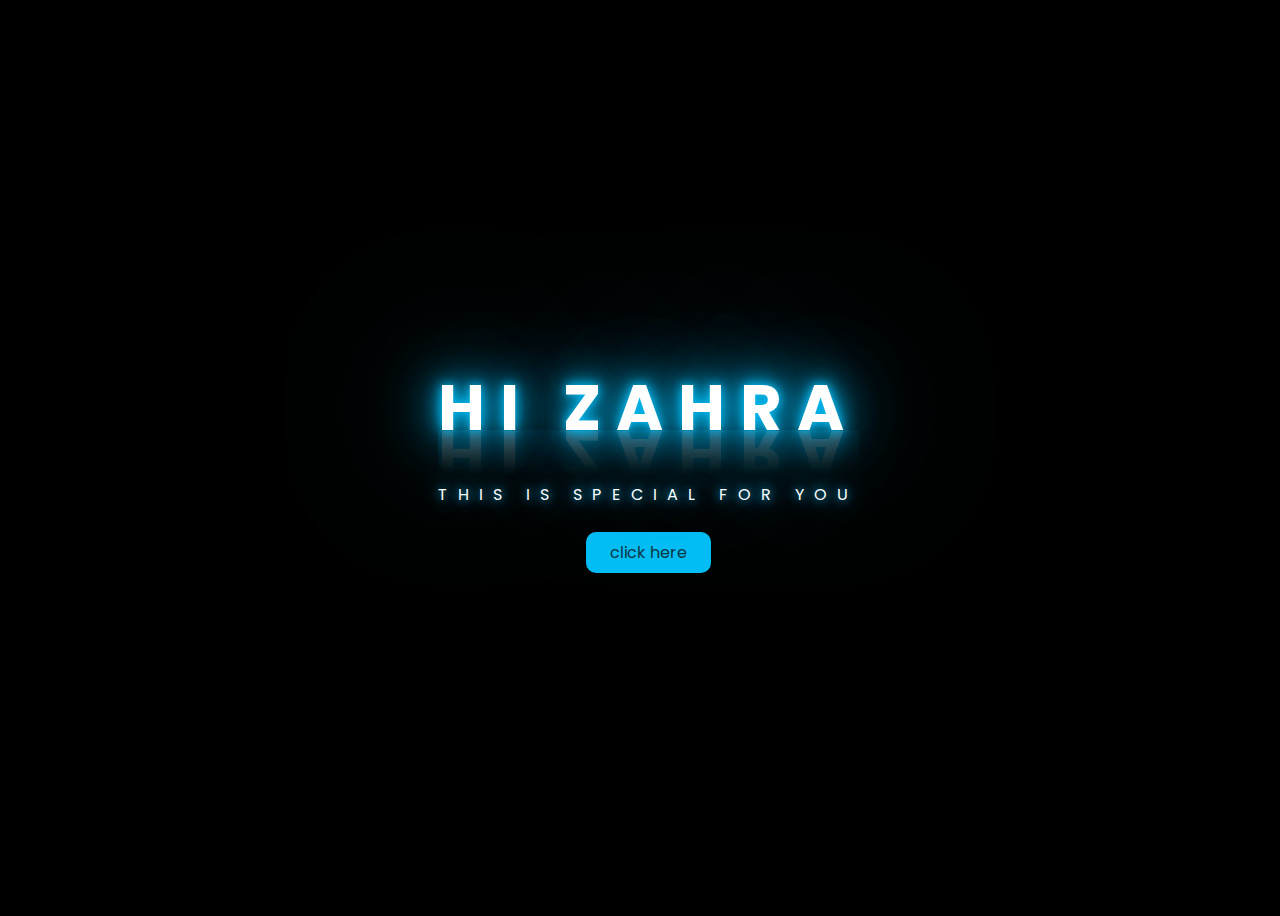
<file: index.html>
<!DOCTYPE html>
<html lang="en">
  <head>
    <meta charset="UTF-8" />
    <meta name="viewport" content="width=device-width, initial-scale=1.0" />
    <title>Document</title>
    <link rel="stylesheet" href="css/style.css" />
  </head>
  <body>
    <div class="text">
      <h1>Hi Zahra</h1>
      <p>This is special for you</p>
      <a href="flower.html" class="btn">click here</a>
    </div>
  </body>
</html>
</file>
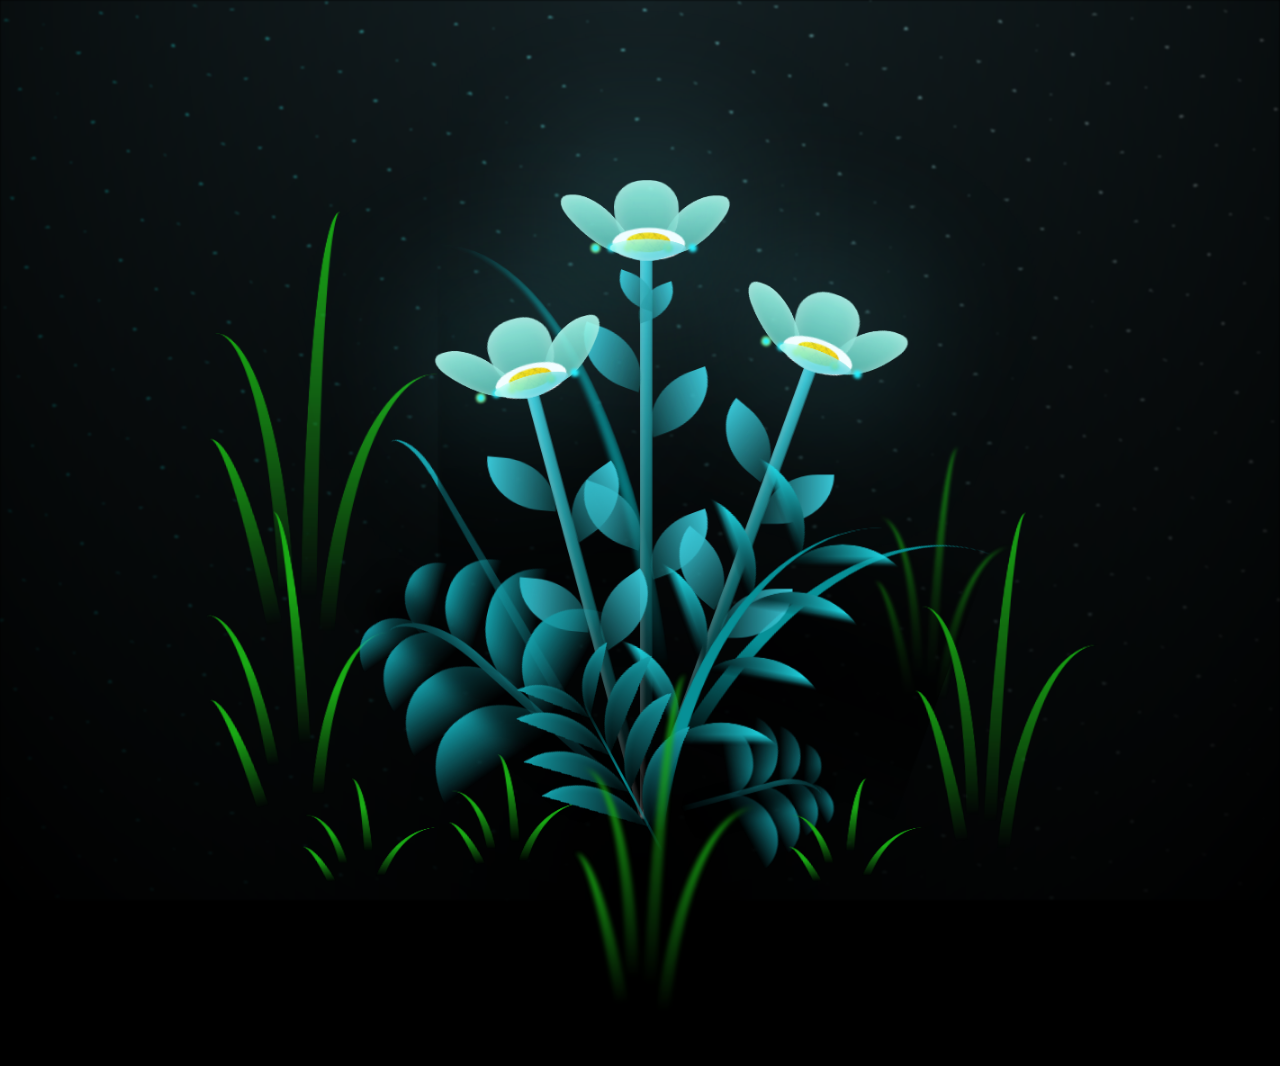
<file: flower.html>
<!DOCTYPE html>
<html lang="en">
  <head>
    <meta charset="UTF-8" />
    <meta http-equiv="X-UA-Compatible" content="IE=edge" />
    <meta name="viewport" content="width=device-width, initial-scale=1.0" />
    <link rel="stylesheet" href="css/main.css" />
    <link rel="icon" href="img/flowers.png" type="image/x-icon" />
    <title>flowers</title>
  </head>
  <body class="container">
    <!-- Pembuat code: https://codepen.io/mdusmanansari/pen/BamepLe -->
    <div class="night"></div>
    <div class="flowers">
      <div class="flower flower--1">
        <div class="flower__leafs flower__leafs--1">
          <div class="flower__leaf flower__leaf--1"></div>
          <div class="flower__leaf flower__leaf--2"></div>
          <div class="flower__leaf flower__leaf--3"></div>
          <div class="flower__leaf flower__leaf--4"></div>
          <div class="flower__white-circle"></div>

          <div class="flower__light flower__light--1"></div>
          <div class="flower__light flower__light--2"></div>
          <div class="flower__light flower__light--3"></div>
          <div class="flower__light flower__light--4"></div>
          <div class="flower__light flower__light--5"></div>
          <div class="flower__light flower__light--6"></div>
          <div class="flower__light flower__light--7"></div>
          <div class="flower__light flower__light--8"></div>
        </div>
        <div class="flower__line">
          <div class="flower__line__leaf flower__line__leaf--1"></div>
          <div class="flower__line__leaf flower__line__leaf--2"></div>
          <div class="flower__line__leaf flower__line__leaf--3"></div>
          <div class="flower__line__leaf flower__line__leaf--4"></div>
          <div class="flower__line__leaf flower__line__leaf--5"></div>
          <div class="flower__line__leaf flower__line__leaf--6"></div>
        </div>
      </div>

      <div class="flower flower--2">
        <div class="flower__leafs flower__leafs--2">
          <div class="flower__leaf flower__leaf--1"></div>
          <div class="flower__leaf flower__leaf--2"></div>
          <div class="flower__leaf flower__leaf--3"></div>
          <div class="flower__leaf flower__leaf--4"></div>
          <div class="flower__white-circle"></div>

          <div class="flower__light flower__light--1"></div>
          <div class="flower__light flower__light--2"></div>
          <div class="flower__light flower__light--3"></div>
          <div class="flower__light flower__light--4"></div>
          <div class="flower__light flower__light--5"></div>
          <div class="flower__light flower__light--6"></div>
          <div class="flower__light flower__light--7"></div>
          <div class="flower__light flower__light--8"></div>
        </div>
        <div class="flower__line">
          <div class="flower__line__leaf flower__line__leaf--1"></div>
          <div class="flower__line__leaf flower__line__leaf--2"></div>
          <div class="flower__line__leaf flower__line__leaf--3"></div>
          <div class="flower__line__leaf flower__line__leaf--4"></div>
        </div>
      </div>

      <div class="flower flower--3">
        <div class="flower__leafs flower__leafs--3">
          <div class="flower__leaf flower__leaf--1"></div>
          <div class="flower__leaf flower__leaf--2"></div>
          <div class="flower__leaf flower__leaf--3"></div>
          <div class="flower__leaf flower__leaf--4"></div>
          <div class="flower__white-circle"></div>

          <div class="flower__light flower__light--1"></div>
          <div class="flower__light flower__light--2"></div>
          <div class="flower__light flower__light--3"></div>
          <div class="flower__light flower__light--4"></div>
          <div class="flower__light flower__light--5"></div>
          <div class="flower__light flower__light--6"></div>
          <div class="flower__light flower__light--7"></div>
          <div class="flower__light flower__light--8"></div>
        </div>
        <div class="flower__line">
          <div class="flower__line__leaf flower__line__leaf--1"></div>
          <div class="flower__line__leaf flower__line__leaf--2"></div>
          <div class="flower__line__leaf flower__line__leaf--3"></div>
          <div class="flower__line__leaf flower__line__leaf--4"></div>
        </div>
      </div>

      <div class="grow-ans" style="--d: 1.2s">
        <div class="flower__g-long">
          <div class="flower__g-long__top"></div>
          <div class="flower__g-long__bottom"></div>
        </div>
      </div>

      <div class="growing-grass">
        <div class="flower__grass flower__grass--1">
          <div class="flower__grass--top"></div>
          <div class="flower__grass--bottom"></div>
          <div class="flower__grass__leaf flower__grass__leaf--1"></div>
          <div class="flower__grass__leaf flower__grass__leaf--2"></div>
          <div class="flower__grass__leaf flower__grass__leaf--3"></div>
          <div class="flower__grass__leaf flower__grass__leaf--4"></div>
          <div class="flower__grass__leaf flower__grass__leaf--5"></div>
          <div class="flower__grass__leaf flower__grass__leaf--6"></div>
          <div class="flower__grass__leaf flower__grass__leaf--7"></div>
          <div class="flower__grass__leaf flower__grass__leaf--8"></div>
          <div class="flower__grass__overlay"></div>
        </div>
      </div>

      <div class="growing-grass">
        <div class="flower__grass flower__grass--2">
          <div class="flower__grass--top"></div>
          <div class="flower__grass--bottom"></div>
          <div class="flower__grass__leaf flower__grass__leaf--1"></div>
          <div class="flower__grass__leaf flower__grass__leaf--2"></div>
          <div class="flower__grass__leaf flower__grass__leaf--3"></div>
          <div class="flower__grass__leaf flower__grass__leaf--4"></div>
          <div class="flower__grass__leaf flower__grass__leaf--5"></div>
          <div class="flower__grass__leaf flower__grass__leaf--6"></div>
          <div class="flower__grass__leaf flower__grass__leaf--7"></div>
          <div class="flower__grass__leaf flower__grass__leaf--8"></div>
          <div class="flower__grass__overlay"></div>
        </div>
      </div>

      <div class="grow-ans" style="--d: 2.4s">
        <div class="flower__g-right flower__g-right--1">
          <div class="leaf"></div>
        </div>
      </div>

      <div class="grow-ans" style="--d: 2.8s">
        <div class="flower__g-right flower__g-right--2">
          <div class="leaf"></div>
        </div>
      </div>

      <div class="grow-ans" style="--d: 2.8s">
        <div class="flower__g-front">
          <div class="flower__g-front__leaf-wrapper flower__g-front__leaf-wrapper--1">
            <div class="flower__g-front__leaf"></div>
          </div>
          <div class="flower__g-front__leaf-wrapper flower__g-front__leaf-wrapper--2">
            <div class="flower__g-front__leaf"></div>
          </div>
          <div class="flower__g-front__leaf-wrapper flower__g-front__leaf-wrapper--3">
            <div class="flower__g-front__leaf"></div>
          </div>
          <div class="flower__g-front__leaf-wrapper flower__g-front__leaf-wrapper--4">
            <div class="flower__g-front__leaf"></div>
          </div>
          <div class="flower__g-front__leaf-wrapper flower__g-front__leaf-wrapper--5">
            <div class="flower__g-front__leaf"></div>
          </div>
          <div class="flower__g-front__leaf-wrapper flower__g-front__leaf-wrapper--6">
            <div class="flower__g-front__leaf"></div>
          </div>
          <div class="flower__g-front__leaf-wrapper flower__g-front__leaf-wrapper--7">
            <div class="flower__g-front__leaf"></div>
          </div>
          <div class="flower__g-front__leaf-wrapper flower__g-front__leaf-wrapper--8">
            <div class="flower__g-front__leaf"></div>
          </div>
          <div class="flower__g-front__line"></div>
        </div>
      </div>

      <div class="grow-ans" style="--d: 3.2s">
        <div class="flower__g-fr">
          <div class="leaf"></div>
          <div class="flower__g-fr__leaf flower__g-fr__leaf--1"></div>
          <div class="flower__g-fr__leaf flower__g-fr__leaf--2"></div>
          <div class="flower__g-fr__leaf flower__g-fr__leaf--3"></div>
          <div class="flower__g-fr__leaf flower__g-fr__leaf--4"></div>
          <div class="flower__g-fr__leaf flower__g-fr__leaf--5"></div>
          <div class="flower__g-fr__leaf flower__g-fr__leaf--6"></div>
          <div class="flower__g-fr__leaf flower__g-fr__leaf--7"></div>
          <div class="flower__g-fr__leaf flower__g-fr__leaf--8"></div>
        </div>
      </div>

      <div class="long-g long-g--0">
        <div class="grow-ans" style="--d: 3s">
          <div class="leaf leaf--0"></div>
        </div>
        <div class="grow-ans" style="--d: 2.2s">
          <div class="leaf leaf--1"></div>
        </div>
        <div class="grow-ans" style="--d: 3.4s">
          <div class="leaf leaf--2"></div>
        </div>
        <div class="grow-ans" style="--d: 3.6s">
          <div class="leaf leaf--3"></div>
        </div>
      </div>

      <div class="long-g long-g--1">
        <div class="grow-ans" style="--d: 3.6s">
          <div class="leaf leaf--0"></div>
        </div>
        <div class="grow-ans" style="--d: 3.8s">
          <div class="leaf leaf--1"></div>
        </div>
        <div class="grow-ans" style="--d: 4s">
          <div class="leaf leaf--2"></div>
        </div>
        <div class="grow-ans" style="--d: 4.2s">
          <div class="leaf leaf--3"></div>
        </div>
      </div>

      <div class="long-g long-g--2">
        <div class="grow-ans" style="--d: 4s">
          <div class="leaf leaf--0"></div>
        </div>
        <div class="grow-ans" style="--d: 4.2s">
          <div class="leaf leaf--1"></div>
        </div>
        <div class="grow-ans" style="--d: 4.4s">
          <div class="leaf leaf--2"></div>
        </div>
        <div class="grow-ans" style="--d: 4.6s">
          <div class="leaf leaf--3"></div>
        </div>
      </div>

      <div class="long-g long-g--3">
        <div class="grow-ans" style="--d: 4s">
          <div class="leaf leaf--0"></div>
        </div>
        <div class="grow-ans" style="--d: 4.2s">
          <div class="leaf leaf--1"></div>
        </div>
        <div class="grow-ans" style="--d: 3s">
          <div class="leaf leaf--2"></div>
        </div>
        <div class="grow-ans" style="--d: 3.6s">
          <div class="leaf leaf--3"></div>
        </div>
      </div>

      <div class="long-g long-g--4">
        <div class="grow-ans" style="--d: 4s">
          <div class="leaf leaf--0"></div>
        </div>
        <div class="grow-ans" style="--d: 4.2s">
          <div class="leaf leaf--1"></div>
        </div>
        <div class="grow-ans" style="--d: 3s">
          <div class="leaf leaf--2"></div>
        </div>
        <div class="grow-ans" style="--d: 3.6s">
          <div class="leaf leaf--3"></div>
        </div>
      </div>

      <div class="long-g long-g--5">
        <div class="grow-ans" style="--d: 4s">
          <div class="leaf leaf--0"></div>
        </div>
        <div class="grow-ans" style="--d: 4.2s">
          <div class="leaf leaf--1"></div>
        </div>
        <div class="grow-ans" style="--d: 3s">
          <div class="leaf leaf--2"></div>
        </div>
        <div class="grow-ans" style="--d: 3.6s">
          <div class="leaf leaf--3"></div>
        </div>
      </div>

      <div class="long-g long-g--6">
        <div class="grow-ans" style="--d: 4.2s">
          <div class="leaf leaf--0"></div>
        </div>
        <div class="grow-ans" style="--d: 4.4s">
          <div class="leaf leaf--1"></div>
        </div>
        <div class="grow-ans" style="--d: 4.6s">
          <div class="leaf leaf--2"></div>
        </div>
        <div class="grow-ans" style="--d: 4.8s">
          <div class="leaf leaf--3"></div>
        </div>
      </div>

      <div class="long-g long-g--7">
        <div class="grow-ans" style="--d: 3s">
          <div class="leaf leaf--0"></div>
        </div>
        <div class="grow-ans" style="--d: 3.2s">
          <div class="leaf leaf--1"></div>
        </div>
        <div class="grow-ans" style="--d: 3.5s">
          <div class="leaf leaf--2"></div>
        </div>
        <div class="grow-ans" style="--d: 3.6s">
          <div class="leaf leaf--3"></div>
        </div>
      </div>
    </div>
    <script src="main.js"></script>
  </body>
</html>
</file>
<file: css/style.css>
@import url("https://fonts.googleapis.com/css2?family=Poppins:ital,wght@0,500;1,900&display=swap");
* {
  font-family: "Poppins", cursive;
}
body {
  color: azure;
  width: 100%;
  height: 100vh;
  display: flex;
  flex-direction: column;
  align-items: center;
  justify-content: center;
  background-color: black;
}

.text {
  display: flex;
  flex-direction: column;
  align-items: center;
}

h1 {
  text-align: center;
  font-size: 4rem;
  position: relative;
  letter-spacing: 15px;
  color: #0e3742;
  text-transform: uppercase;
  width: 100%;
  -webkit-box-reflect: below 1px linear-gradient(transparent, #0004);
  outline: none;
  line-height: 0.7em;
  animation: animate 1s linear infinite;
  /* text-shadow: 0 0 10px pink, 0 0 20px pink, 0 0 40px pink, 0 0 80px pink, 0 0 160px pink; */

  text-shadow: 0 0 10px #03bcf4, 0 0 20px #03bcf4, 0 0 40px #03bcf4, 0 0 80px #03bcf4, 0 0 160px #03bcf4;
  color: #fff;
}

p {
  text-align: center;
  position: relative;
  letter-spacing: 10px;
  color: #0e3742;
  text-transform: uppercase;
  width: 100%;
  outline: none;
  line-height: 0.7em;
  animation: animate 1s linear infinite;
  /* text-shadow: 0 0 10px pink, 0 0 20px pink, 0 0 40px pink, 0 0 80px pink, 0 0 160px pink; */
  text-shadow: 0 0 10px #03bcf4, 0 0 20px #03bcf4, 0 0 40px #03bcf4, 0 0 80px #03bcf4, 0 0 160px #03bcf4;
  color: #fff;
}

.btn {
  padding: 0.5rem 1.5rem;
  background-color: #03bcf4;
  border-radius: 10px;
  margin-top: 1rem;
  text-decoration: none;
  color: #0e3742;
}

.btn:hover {
  background-color: pink;
}

@media (max-width: 768px) {
  html {
    font-size: 75%;
  }
}

@media (max-width: 600px) {
  html {
    font-size: 62.5%;
    /* margin: 0 1rem; */
  }
}

.greetings {
  font-size: 6rem;
  font-weight: 900;
}
.greetings > span {
  animation: glow 2.5s ease-in-out infinite;
}
@keyframes glow {
  0%,
  100% {
    color: #fff;
    text-shadow: 0 0 12px #39c6d6, 0 0 50px #39c6d6, 0 0 100px #39c6d6;
  }
  10%,
  90% {
    color: #111;
    text-shadow: none;
  }
}
.greetings > span:nth-child(2) {
  animation-delay: 0.2s;
}
.greetings > span:nth-child(3) {
  animation-delay: 0.4s;
}
.greetings > span:nth-child(4) {
  animation-delay: 0.6s;
}
.greetings > span:nth-child(5) {
  animation-delay: 0.8s;
}

.description {
  font-size: 1.5rem;
  margin-bottom: 20px;
}

.button a {
  text-decoration: none;
  font-size: 1rem;
  color: #111;
}

@media screen and (max-width: 574px) {
  .greetings {
    display: block;
    font-size: 3rem;
    font-weight: 500;
    text-align: center;
  }
  .description {
    font-size: 1rem;
  }

  .button a {
    font-size: 0.5rem;
  }
}
</file>
<file: css/main.css>
*,
*::after,
*::before {
  padding: 0;
  margin: 0;
  box-sizing: border-box;
}

:root {
  --dark-color: #000;
}

body {
  display: flex;
  align-items: flex-end;
  justify-content: center;
  min-height: 100vh;
  background-color: var(--dark-color);
  overflow: hidden;
  perspective: 1000px;
}

.night {
  position: fixed;
  left: 50%;
  top: 0;
  transform: translateX(-50%);
  width: 100%;
  height: 100%;
  filter: blur(0.1vmin);
  background-image: radial-gradient(ellipse at top, transparent 0%, var(--dark-color)), radial-gradient(ellipse at bottom, var(--dark-color), rgba(145, 233, 255, 0.2)),
    repeating-linear-gradient(220deg, rgb(0, 0, 0) 0px, rgb(0, 0, 0) 19px, transparent 19px, transparent 22px), repeating-linear-gradient(189deg, rgb(0, 0, 0) 0px, rgb(0, 0, 0) 19px, transparent 19px, transparent 22px),
    repeating-linear-gradient(148deg, rgb(0, 0, 0) 0px, rgb(0, 0, 0) 19px, transparent 19px, transparent 22px), linear-gradient(90deg, rgb(0, 255, 250), rgb(240, 240, 240));
}

.flowers {
  position: relative;
  transform: scale(0.9);
}

.flower {
  position: absolute;
  bottom: 10vmin;
  transform-origin: bottom center;
  z-index: 10;
  --fl-speed: 0.8s;
}
.flower--1 {
  -webkit-animation: moving-flower-1 4s linear infinite;
  animation: moving-flower-1 4s linear infinite;
}
.flower--1 .flower__line {
  height: 70vmin;
  -webkit-animation-delay: 0.3s;
  animation-delay: 0.3s;
}
.flower--1 .flower__line__leaf--1 {
  -webkit-animation: blooming-leaf-right var(--fl-speed) 1.6s backwards;
  animation: blooming-leaf-right var(--fl-speed) 1.6s backwards;
}
.flower--1 .flower__line__leaf--2 {
  -webkit-animation: blooming-leaf-right var(--fl-speed) 1.4s backwards;
  animation: blooming-leaf-right var(--fl-speed) 1.4s backwards;
}
.flower--1 .flower__line__leaf--3 {
  -webkit-animation: blooming-leaf-left var(--fl-speed) 1.2s backwards;
  animation: blooming-leaf-left var(--fl-speed) 1.2s backwards;
}
.flower--1 .flower__line__leaf--4 {
  -webkit-animation: blooming-leaf-left var(--fl-speed) 1s backwards;
  animation: blooming-leaf-left var(--fl-speed) 1s backwards;
}
.flower--1 .flower__line__leaf--5 {
  -webkit-animation: blooming-leaf-right var(--fl-speed) 1.8s backwards;
  animation: blooming-leaf-right var(--fl-speed) 1.8s backwards;
}
.flower--1 .flower__line__leaf--6 {
  -webkit-animation: blooming-leaf-left var(--fl-speed) 2s backwards;
  animation: blooming-leaf-left var(--fl-speed) 2s backwards;
}
.flower--2 {
  left: 50%;
  transform: rotate(20deg);
  -webkit-animation: moving-flower-2 4s linear infinite;
  animation: moving-flower-2 4s linear infinite;
}
.flower--2 .flower__line {
  height: 60vmin;
  -webkit-animation-delay: 0.6s;
  animation-delay: 0.6s;
}
.flower--2 .flower__line__leaf--1 {
  -webkit-animation: blooming-leaf-right var(--fl-speed) 1.9s backwards;
  animation: blooming-leaf-right var(--fl-speed) 1.9s backwards;
}
.flower--2 .flower__line__leaf--2 {
  -webkit-animation: blooming-leaf-right var(--fl-speed) 1.7s backwards;
  animation: blooming-leaf-right var(--fl-speed) 1.7s backwards;
}
.flower--2 .flower__line__leaf--3 {
  -webkit-animation: blooming-leaf-left var(--fl-speed) 1.5s backwards;
  animation: blooming-leaf-left var(--fl-speed) 1.5s backwards;
}
.flower--2 .flower__line__leaf--4 {
  -webkit-animation: blooming-leaf-left var(--fl-speed) 1.3s backwards;
  animation: blooming-leaf-left var(--fl-speed) 1.3s backwards;
}
.flower--3 {
  left: 50%;
  transform: rotate(-15deg);
  -webkit-animation: moving-flower-3 4s linear infinite;
  animation: moving-flower-3 4s linear infinite;
}
.flower--3 .flower__line {
  -webkit-animation-delay: 0.9s;
  animation-delay: 0.9s;
}
.flower--3 .flower__line__leaf--1 {
  -webkit-animation: blooming-leaf-right var(--fl-speed) 2.5s backwards;
  animation: blooming-leaf-right var(--fl-speed) 2.5s backwards;
}
.flower--3 .flower__line__leaf--2 {
  -webkit-animation: blooming-leaf-right var(--fl-speed) 2.3s backwards;
  animation: blooming-leaf-right var(--fl-speed) 2.3s backwards;
}
.flower--3 .flower__line__leaf--3 {
  -webkit-animation: blooming-leaf-left var(--fl-speed) 2.1s backwards;
  animation: blooming-leaf-left var(--fl-speed) 2.1s backwards;
}
.flower--3 .flower__line__leaf--4 {
  -webkit-animation: blooming-leaf-left var(--fl-speed) 1.9s backwards;
  animation: blooming-leaf-left var(--fl-speed) 1.9s backwards;
}
.flower__leafs {
  position: relative;
  -webkit-animation: blooming-flower 2s backwards;
  animation: blooming-flower 2s backwards;
}
.flower__leafs--1 {
  -webkit-animation-delay: 1.1s;
  animation-delay: 1.1s;
}
.flower__leafs--2 {
  -webkit-animation-delay: 1.4s;
  animation-delay: 1.4s;
}
.flower__leafs--3 {
  -webkit-animation-delay: 1.7s;
  animation-delay: 1.7s;
}
.flower__leafs::after {
  content: "";
  position: absolute;
  left: 0;
  top: 0;
  transform: translate(-50%, -100%);
  width: 8vmin;
  height: 8vmin;
  background-color: #6bf0ff;
  filter: blur(10vmin);
}
.flower__leaf {
  position: absolute;
  bottom: 0;
  left: 50%;
  width: 8vmin;
  height: 11vmin;
  border-radius: 51% 49% 47% 53%/44% 45% 55% 69%;
  background-color: #a7ffee;
  background-image: linear-gradient(to top, #54b8aa, #a7ffee);
  transform-origin: bottom center;
  opacity: 0.9;
  box-shadow: inset 0 0 2vmin rgba(255, 255, 255, 0.5);
}
.flower__leaf--1 {
  transform: translate(-10%, 1%) rotateY(40deg) rotateX(-50deg);
}
.flower__leaf--2 {
  transform: translate(-50%, -4%) rotateX(40deg);
}
.flower__leaf--3 {
  transform: translate(-90%, 0%) rotateY(45deg) rotateX(50deg);
}
.flower__leaf--4 {
  width: 8vmin;
  height: 8vmin;
  transform-origin: bottom left;
  border-radius: 4vmin 10vmin 4vmin 4vmin;
  transform: translate(0%, 18%) rotateX(70deg) rotate(-43deg);
  background-image: linear-gradient(to top, #39c6d6, #a7ffee);
  z-index: 1;
  opacity: 0.8;
}
.flower__white-circle {
  position: absolute;
  left: -3.5vmin;
  top: -3vmin;
  width: 9vmin;
  height: 4vmin;
  border-radius: 50%;
  background-color: #fff;
}
.flower__white-circle::after {
  content: "";
  position: absolute;
  left: 50%;
  top: 45%;
  transform: translate(-50%, -50%);
  width: 60%;
  height: 60%;
  border-radius: inherit;
  background-image: repeating-linear-gradient(135deg, rgba(0, 0, 0, 0.03) 0px, rgba(0, 0, 0, 0.03) 1px, transparent 1px, transparent 12px),
    repeating-linear-gradient(45deg, rgba(0, 0, 0, 0.03) 0px, rgba(0, 0, 0, 0.03) 1px, transparent 1px, transparent 12px),
    repeating-linear-gradient(67.5deg, rgba(0, 0, 0, 0.03) 0px, rgba(0, 0, 0, 0.03) 1px, transparent 1px, transparent 12px),
    repeating-linear-gradient(135deg, rgba(0, 0, 0, 0.03) 0px, rgba(0, 0, 0, 0.03) 1px, transparent 1px, transparent 12px),
    repeating-linear-gradient(45deg, rgba(0, 0, 0, 0.03) 0px, rgba(0, 0, 0, 0.03) 1px, transparent 1px, transparent 12px),
    repeating-linear-gradient(112.5deg, rgba(0, 0, 0, 0.03) 0px, rgba(0, 0, 0, 0.03) 1px, transparent 1px, transparent 12px),
    repeating-linear-gradient(112.5deg, rgba(0, 0, 0, 0.03) 0px, rgba(0, 0, 0, 0.03) 1px, transparent 1px, transparent 12px),
    repeating-linear-gradient(45deg, rgba(0, 0, 0, 0.03) 0px, rgba(0, 0, 0, 0.03) 1px, transparent 1px, transparent 12px),
    repeating-linear-gradient(22.5deg, rgba(0, 0, 0, 0.03) 0px, rgba(0, 0, 0, 0.03) 1px, transparent 1px, transparent 12px),
    repeating-linear-gradient(45deg, rgba(0, 0, 0, 0.03) 0px, rgba(0, 0, 0, 0.03) 1px, transparent 1px, transparent 12px),
    repeating-linear-gradient(22.5deg, rgba(0, 0, 0, 0.03) 0px, rgba(0, 0, 0, 0.03) 1px, transparent 1px, transparent 12px),
    repeating-linear-gradient(135deg, rgba(0, 0, 0, 0.03) 0px, rgba(0, 0, 0, 0.03) 1px, transparent 1px, transparent 12px),
    repeating-linear-gradient(157.5deg, rgba(0, 0, 0, 0.03) 0px, rgba(0, 0, 0, 0.03) 1px, transparent 1px, transparent 12px),
    repeating-linear-gradient(67.5deg, rgba(0, 0, 0, 0.03) 0px, rgba(0, 0, 0, 0.03) 1px, transparent 1px, transparent 12px),
    repeating-linear-gradient(67.5deg, rgba(0, 0, 0, 0.03) 0px, rgba(0, 0, 0, 0.03) 1px, transparent 1px, transparent 12px), linear-gradient(90deg, rgb(255, 235, 18), rgb(255, 206, 0));
}
.flower__line {
  height: 55vmin;
  width: 1.5vmin;
  background-image: linear-gradient(to left, rgba(0, 0, 0, 0.2), transparent, rgba(255, 255, 255, 0.2)), linear-gradient(to top, transparent 10%, #14757a, #39c6d6);
  box-shadow: inset 0 0 2px rgba(0, 0, 0, 0.5);
  -webkit-animation: grow-flower-tree 4s backwards;
  animation: grow-flower-tree 4s backwards;
}
.flower__line__leaf {
  --w: 7vmin;
  --h: calc(var(--w) + 2vmin);
  position: absolute;
  top: 20%;
  left: 90%;
  width: var(--w);
  height: var(--h);
  border-top-right-radius: var(--h);
  border-bottom-left-radius: var(--h);
  background-image: linear-gradient(to top, rgba(20, 117, 122, 0.4), #39c6d6);
}
.flower__line__leaf--1 {
  transform: rotate(70deg) rotateY(30deg);
}
.flower__line__leaf--2 {
  top: 45%;
  transform: rotate(70deg) rotateY(30deg);
}
.flower__line__leaf--3,
.flower__line__leaf--4,
.flower__line__leaf--6 {
  border-top-right-radius: 0;
  border-bottom-left-radius: 0;
  border-top-left-radius: var(--h);
  border-bottom-right-radius: var(--h);
  left: -460%;
  top: 12%;
  transform: rotate(-70deg) rotateY(30deg);
}
.flower__line__leaf--4 {
  top: 40%;
}

.flower__line__leaf--5 {
  top: 0;
  transform-origin: left;
  transform: rotate(70deg) rotateY(30deg) scale(0.6);
}
.flower__line__leaf--6 {
  top: -2%;
  left: -450%;
  transform-origin: right;
  transform: rotate(-70deg) rotateY(30deg) scale(0.6);
}
.flower__light {
  position: absolute;
  bottom: 0vmin;
  width: 1vmin;
  height: 1vmin;
  background-color: rgb(255, 251, 0);
  border-radius: 50%;
  filter: blur(0.2vmin);
  -webkit-animation: light-ans 4s linear infinite backwards;
  animation: light-ans 4s linear infinite backwards;
}
.flower__light:nth-child(odd) {
  background-color: #23f0ff;
}
.flower__light--1 {
  left: -2vmin;
  -webkit-animation-delay: 1s;
  animation-delay: 1s;
}
.flower__light--2 {
  left: 3vmin;
  -webkit-animation-delay: 0.5s;
  animation-delay: 0.5s;
}
.flower__light--3 {
  left: -6vmin;
  -webkit-animation-delay: 0.3s;
  animation-delay: 0.3s;
}
.flower__light--4 {
  left: 6vmin;
  -webkit-animation-delay: 0.9s;
  animation-delay: 0.9s;
}
.flower__light--5 {
  left: -1vmin;
  -webkit-animation-delay: 1.5s;
  animation-delay: 1.5s;
}
.flower__light--6 {
  left: -4vmin;
  -webkit-animation-delay: 3s;
  animation-delay: 3s;
}
.flower__light--7 {
  left: 3vmin;
  -webkit-animation-delay: 2s;
  animation-delay: 2s;
}
.flower__light--8 {
  left: -6vmin;
  -webkit-animation-delay: 3.5s;
  animation-delay: 3.5s;
}
.flower__grass {
  --c: #159faa;
  --line-w: 1.5vmin;
  position: absolute;
  bottom: 12vmin;
  left: -7vmin;
  display: flex;
  flex-direction: column;
  align-items: flex-end;
  z-index: 20;
  transform-origin: bottom center;
  transform: rotate(-48deg) rotateY(40deg);
}
.flower__grass--1 {
  -webkit-animation: moving-grass 2s linear infinite;
  animation: moving-grass 2s linear infinite;
}
.flower__grass--2 {
  left: 2vmin;
  bottom: 10vmin;
  transform: scale(0.5) rotate(75deg) rotateX(10deg) rotateY(-200deg);
  opacity: 0.8;
  z-index: 0;
  -webkit-animation: moving-grass--2 1.5s linear infinite;
  animation: moving-grass--2 1.5s linear infinite;
}
.flower__grass--top {
  width: 7vmin;
  height: 10vmin;
  border-top-right-radius: 100%;
  border-right: var(--line-w) solid var(--c);
  transform-origin: bottom center;
  transform: rotate(-2deg);
}
.flower__grass--bottom {
  margin-top: -2px;
  width: var(--line-w);
  height: 25vmin;
  background-image: linear-gradient(to top, transparent, var(--c));
}
.flower__grass__leaf {
  --size: 10vmin;
  position: absolute;
  width: calc(var(--size) * 2.1);
  height: var(--size);
  border-top-left-radius: var(--size);
  border-top-right-radius: var(--size);
  background-image: linear-gradient(to top, transparent, transparent 30%, var(--c));
  z-index: 100;
}
.flower__grass__leaf--1 {
  top: -6%;
  left: 30%;
  --size: 6vmin;
  transform: rotate(-20deg);
  -webkit-animation: growing-grass-ans--1 2s 2.6s backwards;
  animation: growing-grass-ans--1 2s 2.6s backwards;
}
@-webkit-keyframes growing-grass-ans--1 {
  0% {
    transform-origin: bottom left;
    transform: rotate(-20deg) scale(0);
  }
}
@keyframes growing-grass-ans--1 {
  0% {
    transform-origin: bottom left;
    transform: rotate(-20deg) scale(0);
  }
}
.flower__grass__leaf--2 {
  top: -5%;
  left: -110%;
  --size: 6vmin;
  transform: rotate(10deg);
  -webkit-animation: growing-grass-ans--2 2s 2.4s linear backwards;
  animation: growing-grass-ans--2 2s 2.4s linear backwards;
}
@-webkit-keyframes growing-grass-ans--2 {
  0% {
    transform-origin: bottom right;
    transform: rotate(10deg) scale(0);
  }
}
@keyframes growing-grass-ans--2 {
  0% {
    transform-origin: bottom right;
    transform: rotate(10deg) scale(0);
  }
}
.flower__grass__leaf--3 {
  top: 5%;
  left: 60%;
  --size: 8vmin;
  transform: rotate(-18deg) rotateX(-20deg);
  -webkit-animation: growing-grass-ans--3 2s 2.2s linear backwards;
  animation: growing-grass-ans--3 2s 2.2s linear backwards;
}
@-webkit-keyframes growing-grass-ans--3 {
  0% {
    transform-origin: bottom left;
    transform: rotate(-18deg) rotateX(-20deg) scale(0);
  }
}
@keyframes growing-grass-ans--3 {
  0% {
    transform-origin: bottom left;
    transform: rotate(-18deg) rotateX(-20deg) scale(0);
  }
}
.flower__grass__leaf--4 {
  top: 6%;
  left: -135%;
  --size: 8vmin;
  transform: rotate(2deg);
  -webkit-animation: growing-grass-ans--4 2s 2s linear backwards;
  animation: growing-grass-ans--4 2s 2s linear backwards;
}
@-webkit-keyframes growing-grass-ans--4 {
  0% {
    transform-origin: bottom right;
    transform: rotate(2deg) scale(0);
  }
}
@keyframes growing-grass-ans--4 {
  0% {
    transform-origin: bottom right;
    transform: rotate(2deg) scale(0);
  }
}
.flower__grass__leaf--5 {
  top: 20%;
  left: 60%;
  --size: 10vmin;
  transform: rotate(-24deg) rotateX(-20deg);
  -webkit-animation: growing-grass-ans--5 2s 1.8s linear backwards;
  animation: growing-grass-ans--5 2s 1.8s linear backwards;
}
@-webkit-keyframes growing-grass-ans--5 {
  0% {
    transform-origin: bottom left;
    transform: rotate(-24deg) rotateX(-20deg) scale(0);
  }
}
@keyframes growing-grass-ans--5 {
  0% {
    transform-origin: bottom left;
    transform: rotate(-24deg) rotateX(-20deg) scale(0);
  }
}
.flower__grass__leaf--6 {
  top: 22%;
  left: -180%;
  --size: 10vmin;
  transform: rotate(10deg);
  -webkit-animation: growing-grass-ans--6 2s 1.6s linear backwards;
  animation: growing-grass-ans--6 2s 1.6s linear backwards;
}
@-webkit-keyframes growing-grass-ans--6 {
  0% {
    transform-origin: bottom right;
    transform: rotate(10deg) scale(0);
  }
}
@keyframes growing-grass-ans--6 {
  0% {
    transform-origin: bottom right;
    transform: rotate(10deg) scale(0);
  }
}
.flower__grass__leaf--7 {
  top: 39%;
  left: 70%;
  --size: 10vmin;
  transform: rotate(-10deg);
  -webkit-animation: growing-grass-ans--7 2s 1.4s linear backwards;
  animation: growing-grass-ans--7 2s 1.4s linear backwards;
}
@-webkit-keyframes growing-grass-ans--7 {
  0% {
    transform-origin: bottom left;
    transform: rotate(-10deg) scale(0);
  }
}
@keyframes growing-grass-ans--7 {
  0% {
    transform-origin: bottom left;
    transform: rotate(-10deg) scale(0);
  }
}
.flower__grass__leaf--8 {
  top: 40%;
  left: -215%;
  --size: 11vmin;
  transform: rotate(10deg);
  -webkit-animation: growing-grass-ans--8 2s 1.2s linear backwards;
  animation: growing-grass-ans--8 2s 1.2s linear backwards;
}
@-webkit-keyframes growing-grass-ans--8 {
  0% {
    transform-origin: bottom right;
    transform: rotate(10deg) scale(0);
  }
}
@keyframes growing-grass-ans--8 {
  0% {
    transform-origin: bottom right;
    transform: rotate(10deg) scale(0);
  }
}
.flower__grass__overlay {
  position: absolute;
  top: -10%;
  right: 0%;
  width: 100%;
  height: 100%;
  background-color: rgba(0, 0, 0, 0.6);
  filter: blur(1.5vmin);
  z-index: 100;
}
.flower__g-long {
  --w: 2vmin;
  --h: 6vmin;
  --c: #159faa;
  position: absolute;
  bottom: 10vmin;
  left: -3vmin;
  transform-origin: bottom center;
  transform: rotate(-30deg) rotateY(-20deg);
  display: flex;
  flex-direction: column;
  align-items: flex-end;
  -webkit-animation: flower-g-long-ans 3s linear infinite;
  animation: flower-g-long-ans 3s linear infinite;
}
@-webkit-keyframes flower-g-long-ans {
  0%,
  100% {
    transform: rotate(-30deg) rotateY(-20deg);
  }
  50% {
    transform: rotate(-32deg) rotateY(-20deg);
  }
}
@keyframes flower-g-long-ans {
  0%,
  100% {
    transform: rotate(-30deg) rotateY(-20deg);
  }
  50% {
    transform: rotate(-32deg) rotateY(-20deg);
  }
}
.flower__g-long__top {
  top: calc(var(--h) * -1);
  width: calc(var(--w) + 1vmin);
  height: var(--h);
  border-top-right-radius: 100%;
  border-right: 0.7vmin solid var(--c);
  transform: translate(-0.7vmin, 1vmin);
}
.flower__g-long__bottom {
  width: var(--w);
  height: 50vmin;
  transform-origin: bottom center;
  background-image: linear-gradient(to top, transparent 30%, var(--c));
  box-shadow: inset 0 0 2px rgba(0, 0, 0, 0.5);
  -webkit-clip-path: polygon(35% 0, 65% 1%, 100% 100%, 0% 100%);
  clip-path: polygon(35% 0, 65% 1%, 100% 100%, 0% 100%);
}
.flower__g-right {
  position: absolute;
  bottom: 6vmin;
  left: -2vmin;
  transform-origin: bottom left;
  transform: rotate(20deg);
}
.flower__g-right .leaf {
  width: 30vmin;
  height: 50vmin;
  border-top-left-radius: 100%;
  border-left: 2vmin solid #079097;
  background-image: linear-gradient(to bottom, transparent, var(--dark-color) 60%);
  -webkit-mask-image: linear-gradient(to top, transparent 30%, #079097 60%);
}
.flower__g-right--1 {
  -webkit-animation: flower-g-right-ans 2.5s linear infinite;
  animation: flower-g-right-ans 2.5s linear infinite;
}
.flower__g-right--2 {
  left: 5vmin;
  transform: rotateY(-180deg);
  -webkit-animation: flower-g-right-ans--2 3s linear infinite;
  animation: flower-g-right-ans--2 3s linear infinite;
}
.flower__g-right--2 .leaf {
  height: 75vmin;
  filter: blur(0.3vmin);
  opacity: 0.8;
}
@-webkit-keyframes flower-g-right-ans {
  0%,
  100% {
    transform: rotate(20deg);
  }
  50% {
    transform: rotate(24deg) rotateX(-20deg);
  }
}
@keyframes flower-g-right-ans {
  0%,
  100% {
    transform: rotate(20deg);
  }
  50% {
    transform: rotate(24deg) rotateX(-20deg);
  }
}
@-webkit-keyframes flower-g-right-ans--2 {
  0%,
  100% {
    transform: rotateY(-180deg) rotate(0deg) rotateX(-20deg);
  }
  50% {
    transform: rotateY(-180deg) rotate(6deg) rotateX(-20deg);
  }
}
@keyframes flower-g-right-ans--2 {
  0%,
  100% {
    transform: rotateY(-180deg) rotate(0deg) rotateX(-20deg);
  }
  50% {
    transform: rotateY(-180deg) rotate(6deg) rotateX(-20deg);
  }
}
.flower__g-front {
  position: absolute;
  bottom: 6vmin;
  left: 2.5vmin;
  z-index: 100;
  transform-origin: bottom center;
  transform: rotate(-28deg) rotateY(30deg) scale(1.04);
  -webkit-animation: flower__g-front-ans 2s linear infinite;
  animation: flower__g-front-ans 2s linear infinite;
}
@-webkit-keyframes flower__g-front-ans {
  0%,
  100% {
    transform: rotate(-28deg) rotateY(30deg) scale(1.04);
  }
  50% {
    transform: rotate(-35deg) rotateY(40deg) scale(1.04);
  }
}
@keyframes flower__g-front-ans {
  0%,
  100% {
    transform: rotate(-28deg) rotateY(30deg) scale(1.04);
  }
  50% {
    transform: rotate(-35deg) rotateY(40deg) scale(1.04);
  }
}
.flower__g-front__line {
  width: 0.3vmin;
  height: 20vmin;
  background-image: linear-gradient(to top, transparent, #079097, transparent 100%);
  position: relative;
}
.flower__g-front__leaf-wrapper {
  position: absolute;
  top: 0;
  left: 0;
  transform-origin: bottom left;
  transform: rotate(10deg);
}
.flower__g-front__leaf-wrapper:nth-child(even) {
  left: 0vmin;
  transform: rotateY(-180deg) rotate(5deg);
  -webkit-animation: flower__g-front__leaf-left-ans 1s ease-in backwards;
  animation: flower__g-front__leaf-left-ans 1s ease-in backwards;
}
.flower__g-front__leaf-wrapper:nth-child(odd) {
  -webkit-animation: flower__g-front__leaf-ans 1s ease-in backwards;
  animation: flower__g-front__leaf-ans 1s ease-in backwards;
}
.flower__g-front__leaf-wrapper--1 {
  top: -8vmin;
  transform: scale(0.7);
  -webkit-animation: flower__g-front__leaf-ans 1s 5.5s ease-in backwards !important;
  animation: flower__g-front__leaf-ans 1s 5.5s ease-in backwards !important;
}
.flower__g-front__leaf-wrapper--2 {
  top: -8vmin;
  transform: rotateY(-180deg) scale(0.7) !important;
  -webkit-animation: flower__g-front__leaf-left-ans-2 1s 4.6s ease-in backwards !important;
  animation: flower__g-front__leaf-left-ans-2 1s 4.6s ease-in backwards !important;
}
.flower__g-front__leaf-wrapper--3 {
  top: -3vmin;
  -webkit-animation: flower__g-front__leaf-ans 1s 4.6s ease-in backwards;
  animation: flower__g-front__leaf-ans 1s 4.6s ease-in backwards;
}
.flower__g-front__leaf-wrapper--4 {
  top: -3vmin;
  transform: rotateY(-180deg) scale(0.9) !important;
  -webkit-animation: flower__g-front__leaf-left-ans-2 1s 4.6s ease-in backwards !important;
  animation: flower__g-front__leaf-left-ans-2 1s 4.6s ease-in backwards !important;
}
@-webkit-keyframes flower__g-front__leaf-left-ans-2 {
  0% {
    transform: rotateY(-180deg) scale(0);
  }
}
@keyframes flower__g-front__leaf-left-ans-2 {
  0% {
    transform: rotateY(-180deg) scale(0);
  }
}
.flower__g-front__leaf-wrapper--5,
.flower__g-front__leaf-wrapper--6 {
  top: 2vmin;
}
.flower__g-front__leaf-wrapper--7,
.flower__g-front__leaf-wrapper--8 {
  top: 6.5vmin;
}
.flower__g-front__leaf-wrapper--2 {
  -webkit-animation-delay: 5.2s !important;
  animation-delay: 5.2s !important;
}
.flower__g-front__leaf-wrapper--3 {
  -webkit-animation-delay: 4.9s !important;
  animation-delay: 4.9s !important;
}
.flower__g-front__leaf-wrapper--5 {
  -webkit-animation-delay: 4.3s !important;
  animation-delay: 4.3s !important;
}
.flower__g-front__leaf-wrapper--6 {
  -webkit-animation-delay: 4.1s !important;
  animation-delay: 4.1s !important;
}
.flower__g-front__leaf-wrapper--7 {
  -webkit-animation-delay: 3.8s !important;
  animation-delay: 3.8s !important;
}
.flower__g-front__leaf-wrapper--8 {
  -webkit-animation-delay: 3.5s !important;
  animation-delay: 3.5s !important;
}
@-webkit-keyframes flower__g-front__leaf-ans {
  0% {
    transform: rotate(10deg) scale(0);
  }
}
@keyframes flower__g-front__leaf-ans {
  0% {
    transform: rotate(10deg) scale(0);
  }
}
@-webkit-keyframes flower__g-front__leaf-left-ans {
  0% {
    transform: rotateY(-180deg) rotate(5deg) scale(0);
  }
}
@keyframes flower__g-front__leaf-left-ans {
  0% {
    transform: rotateY(-180deg) rotate(5deg) scale(0);
  }
}
.flower__g-front__leaf {
  width: 10vmin;
  height: 10vmin;
  border-radius: 100% 0% 0% 100%/100% 100% 0% 0%;
  box-shadow: inset 0 2px 1vmin hsla(184deg, 97%, 58%, 0.2);
  background-image: linear-gradient(to bottom left, transparent, var(--dark-color)), linear-gradient(to bottom right, #159faa 50%, transparent 50%, transparent);
  -webkit-mask-image: linear-gradient(to bottom right, #159faa 50%, transparent 50%, transparent);
  mask-image: linear-gradient(to bottom right, #159faa 50%, transparent 50%, transparent);
}
.flower__g-fr {
  position: absolute;
  bottom: -4vmin;
  left: vmin;
  transform-origin: bottom left;
  z-index: 10;
  -webkit-animation: flower__g-fr-ans 2s linear infinite;
  animation: flower__g-fr-ans 2s linear infinite;
}
@-webkit-keyframes flower__g-fr-ans {
  0%,
  100% {
    transform: rotate(2deg);
  }
  50% {
    transform: rotate(4deg);
  }
}
@keyframes flower__g-fr-ans {
  0%,
  100% {
    transform: rotate(2deg);
  }
  50% {
    transform: rotate(4deg);
  }
}
.flower__g-fr .leaf {
  width: 30vmin;
  height: 50vmin;
  border-top-left-radius: 100%;
  border-left: 2vmin solid #079097;
  -webkit-mask-image: linear-gradient(to top, transparent 25%, #079097 50%);
  position: relative;
  z-index: 1;
}
.flower__g-fr__leaf {
  position: absolute;
  top: 0;
  left: 0;
  width: 10vmin;
  height: 10vmin;
  border-radius: 100% 0% 0% 100%/100% 100% 0% 0%;
  box-shadow: inset 0 2px 1vmin hsla(184deg, 97%, 58%, 0.2);
  background-image: linear-gradient(to bottom left, transparent, var(--dark-color) 98%), linear-gradient(to bottom right, #23f0ff 45%, transparent 50%, transparent);
  -webkit-mask-image: linear-gradient(135deg, #159faa 40%, transparent 50%, transparent);
}
.flower__g-fr__leaf--1 {
  left: 20vmin;
  transform: rotate(45deg);
  -webkit-animation: flower__g-fr-leaft-ans-1 0.5s 5.2s linear backwards;
  animation: flower__g-fr-leaft-ans-1 0.5s 5.2s linear backwards;
}
@-webkit-keyframes flower__g-fr-leaft-ans-1 {
  0% {
    transform-origin: left;
    transform: rotate(45deg) scale(0);
  }
}
@keyframes flower__g-fr-leaft-ans-1 {
  0% {
    transform-origin: left;
    transform: rotate(45deg) scale(0);
  }
}
.flower__g-fr__leaf--2 {
  left: 12vmin;
  top: -7vmin;
  transform: rotate(25deg) rotateY(-180deg);
  -webkit-animation: flower__g-fr-leaft-ans-6 0.5s 5s linear backwards;
  animation: flower__g-fr-leaft-ans-6 0.5s 5s linear backwards;
}
.flower__g-fr__leaf--3 {
  left: 15vmin;
  top: 6vmin;
  transform: rotate(55deg);
  -webkit-animation: flower__g-fr-leaft-ans-5 0.5s 4.8s linear backwards;
  animation: flower__g-fr-leaft-ans-5 0.5s 4.8s linear backwards;
}
.flower__g-fr__leaf--4 {
  left: 6vmin;
  top: -2vmin;
  transform: rotate(25deg) rotateY(-180deg);
  -webkit-animation: flower__g-fr-leaft-ans-6 0.5s 4.6s linear backwards;
  animation: flower__g-fr-leaft-ans-6 0.5s 4.6s linear backwards;
}
.flower__g-fr__leaf--5 {
  left: 10vmin;
  top: 14vmin;
  transform: rotate(55deg);
  -webkit-animation: flower__g-fr-leaft-ans-5 0.5s 4.4s linear backwards;
  animation: flower__g-fr-leaft-ans-5 0.5s 4.4s linear backwards;
}
@-webkit-keyframes flower__g-fr-leaft-ans-5 {
  0% {
    transform-origin: left;
    transform: rotate(55deg) scale(0);
  }
}
@keyframes flower__g-fr-leaft-ans-5 {
  0% {
    transform-origin: left;
    transform: rotate(55deg) scale(0);
  }
}
.flower__g-fr__leaf--6 {
  left: 0vmin;
  top: 6vmin;
  transform: rotate(25deg) rotateY(-180deg);
  -webkit-animation: flower__g-fr-leaft-ans-6 0.5s 4.2s linear backwards;
  animation: flower__g-fr-leaft-ans-6 0.5s 4.2s linear backwards;
}
@-webkit-keyframes flower__g-fr-leaft-ans-6 {
  0% {
    transform-origin: right;
    transform: rotate(25deg) rotateY(-180deg) scale(0);
  }
}
@keyframes flower__g-fr-leaft-ans-6 {
  0% {
    transform-origin: right;
    transform: rotate(25deg) rotateY(-180deg) scale(0);
  }
}
.flower__g-fr__leaf--7 {
  left: 5vmin;
  top: 22vmin;
  transform: rotate(45deg);
  -webkit-animation: flower__g-fr-leaft-ans-7 0.5s 4s linear backwards;
  animation: flower__g-fr-leaft-ans-7 0.5s 4s linear backwards;
}
@-webkit-keyframes flower__g-fr-leaft-ans-7 {
  0% {
    transform-origin: left;
    transform: rotate(45deg) scale(0);
  }
}
@keyframes flower__g-fr-leaft-ans-7 {
  0% {
    transform-origin: left;
    transform: rotate(45deg) scale(0);
  }
}
.flower__g-fr__leaf--8 {
  left: -4vmin;
  top: 15vmin;
  transform: rotate(15deg) rotateY(-180deg);
  -webkit-animation: flower__g-fr-leaft-ans-8 0.5s 3.8s linear backwards;
  animation: flower__g-fr-leaft-ans-8 0.5s 3.8s linear backwards;
}
@-webkit-keyframes flower__g-fr-leaft-ans-8 {
  0% {
    transform-origin: right;
    transform: rotate(15deg) rotateY(-180deg) scale(0);
  }
}
@keyframes flower__g-fr-leaft-ans-8 {
  0% {
    transform-origin: right;
    transform: rotate(15deg) rotateY(-180deg) scale(0);
  }
}

.long-g {
  position: absolute;
  bottom: 25vmin;
  left: -42vmin;
  transform-origin: bottom left;
}
.long-g--1 {
  bottom: 0vmin;
  transform: scale(0.8) rotate(-5deg);
}
.long-g--1 .leaf {
  -webkit-mask-image: linear-gradient(to top, transparent 40%, #079097 80%) !important;
}
.long-g--1 .leaf--1 {
  --w: 5vmin;
  --h: 60vmin;
  left: -2vmin;
  transform: rotate(3deg) rotateY(-180deg);
}
.long-g--2,
.long-g--3 {
  bottom: -3vmin;
  left: -35vmin;
  transform-origin: center;
  transform: scale(0.6) rotateX(60deg);
}
.long-g--2 .leaf,
.long-g--3 .leaf {
  -webkit-mask-image: linear-gradient(to top, transparent 50%, #079097 80%) !important;
}
.long-g--2 .leaf--1,
.long-g--3 .leaf--1 {
  left: -1vmin;
  transform: rotateY(-180deg);
}
.long-g--3 {
  left: -17vmin;
  bottom: 0vmin;
}
.long-g--3 .leaf {
  -webkit-mask-image: linear-gradient(to top, transparent 40%, #079097 80%) !important;
}
.long-g--4 {
  left: 25vmin;
  bottom: -3vmin;
  transform-origin: center;
  transform: scale(0.6) rotateX(60deg);
}
.long-g--4 .leaf {
  -webkit-mask-image: linear-gradient(to top, transparent 50%, #079097 80%) !important;
}
.long-g--5 {
  left: 42vmin;
  bottom: 0vmin;
  transform: scale(0.8) rotate(2deg);
}
.long-g--6 {
  left: 0vmin;
  bottom: -20vmin;
  z-index: 100;
  filter: blur(0.3vmin);
  transform: scale(0.8) rotate(2deg);
}
.long-g--7 {
  left: 35vmin;
  bottom: 20vmin;
  z-index: -1;
  filter: blur(0.3vmin);
  transform: scale(0.6) rotate(2deg);
  opacity: 0.7;
}
.long-g .leaf {
  --w: 15vmin;
  --h: 40vmin;
  --c: #1aaa15;
  position: absolute;
  bottom: 0;
  width: var(--w);
  height: var(--h);
  border-top-left-radius: 100%;
  border-left: 2vmin solid var(--c);
  -webkit-mask-image: linear-gradient(to top, transparent 20%, var(--dark-color));
  transform-origin: bottom center;
}
.long-g .leaf--0 {
  left: 2vmin;
  -webkit-animation: leaf-ans-1 4s linear infinite;
  animation: leaf-ans-1 4s linear infinite;
}
.long-g .leaf--1 {
  --w: 5vmin;
  --h: 60vmin;
  -webkit-animation: leaf-ans-1 4s linear infinite;
  animation: leaf-ans-1 4s linear infinite;
}
.long-g .leaf--2 {
  --w: 10vmin;
  --h: 40vmin;
  left: -0.5vmin;
  bottom: 5vmin;
  transform-origin: bottom left;
  transform: rotateY(-180deg);
  -webkit-animation: leaf-ans-2 3s linear infinite;
  animation: leaf-ans-2 3s linear infinite;
}
.long-g .leaf--3 {
  --w: 5vmin;
  --h: 30vmin;
  left: -1vmin;
  bottom: 3.2vmin;
  transform-origin: bottom left;
  transform: rotate(-10deg) rotateY(-180deg);
  -webkit-animation: leaf-ans-3 3s linear infinite;
  animation: leaf-ans-3 3s linear infinite;
}

@-webkit-keyframes leaf-ans-1 {
  0%,
  100% {
    transform: rotate(-5deg) scale(1);
  }
  50% {
    transform: rotate(5deg) scale(1.1);
  }
}

@keyframes leaf-ans-1 {
  0%,
  100% {
    transform: rotate(-5deg) scale(1);
  }
  50% {
    transform: rotate(5deg) scale(1.1);
  }
}
@-webkit-keyframes leaf-ans-2 {
  0%,
  100% {
    transform: rotateY(-180deg) rotate(5deg);
  }
  50% {
    transform: rotateY(-180deg) rotate(0deg) scale(1.1);
  }
}
@keyframes leaf-ans-2 {
  0%,
  100% {
    transform: rotateY(-180deg) rotate(5deg);
  }
  50% {
    transform: rotateY(-180deg) rotate(0deg) scale(1.1);
  }
}
@-webkit-keyframes leaf-ans-3 {
  0%,
  100% {
    transform: rotate(-10deg) rotateY(-180deg);
  }
  50% {
    transform: rotate(-20deg) rotateY(-180deg);
  }
}
@keyframes leaf-ans-3 {
  0%,
  100% {
    transform: rotate(-10deg) rotateY(-180deg);
  }
  50% {
    transform: rotate(-20deg) rotateY(-180deg);
  }
}
.grow-ans {
  -webkit-animation: grow-ans 2s var(--d) backwards;
  animation: grow-ans 2s var(--d) backwards;
}

@-webkit-keyframes grow-ans {
  0% {
    transform: scale(0);
    opacity: 0;
  }
}

@keyframes grow-ans {
  0% {
    transform: scale(0);
    opacity: 0;
  }
}
@-webkit-keyframes light-ans {
  0% {
    opacity: 0;
    transform: translateY(0vmin);
  }
  25% {
    opacity: 1;
    transform: translateY(-5vmin) translateX(-2vmin);
  }
  50% {
    opacity: 1;
    transform: translateY(-15vmin) translateX(2vmin);
    filter: blur(0.2vmin);
  }
  75% {
    transform: translateY(-20vmin) translateX(-2vmin);
    filter: blur(0.2vmin);
  }
  100% {
    transform: translateY(-30vmin);
    opacity: 0;
    filter: blur(1vmin);
  }
}
@keyframes light-ans {
  0% {
    opacity: 0;
    transform: translateY(0vmin);
  }
  25% {
    opacity: 1;
    transform: translateY(-5vmin) translateX(-2vmin);
  }
  50% {
    opacity: 1;
    transform: translateY(-15vmin) translateX(2vmin);
    filter: blur(0.2vmin);
  }
  75% {
    transform: translateY(-20vmin) translateX(-2vmin);
    filter: blur(0.2vmin);
  }
  100% {
    transform: translateY(-30vmin);
    opacity: 0;
    filter: blur(1vmin);
  }
}
@-webkit-keyframes moving-flower-1 {
  0%,
  100% {
    transform: rotate(2deg);
  }
  50% {
    transform: rotate(-2deg);
  }
}
@keyframes moving-flower-1 {
  0%,
  100% {
    transform: rotate(2deg);
  }
  50% {
    transform: rotate(-2deg);
  }
}
@-webkit-keyframes moving-flower-2 {
  0%,
  100% {
    transform: rotate(18deg);
  }
  50% {
    transform: rotate(14deg);
  }
}
@keyframes moving-flower-2 {
  0%,
  100% {
    transform: rotate(18deg);
  }
  50% {
    transform: rotate(14deg);
  }
}
@-webkit-keyframes moving-flower-3 {
  0%,
  100% {
    transform: rotate(-18deg);
  }
  50% {
    transform: rotate(-20deg) rotateY(-10deg);
  }
}
@keyframes moving-flower-3 {
  0%,
  100% {
    transform: rotate(-18deg);
  }
  50% {
    transform: rotate(-20deg) rotateY(-10deg);
  }
}
@-webkit-keyframes blooming-leaf-right {
  0% {
    transform-origin: left;
    transform: rotate(70deg) rotateY(30deg) scale(0);
  }
}
@keyframes blooming-leaf-right {
  0% {
    transform-origin: left;
    transform: rotate(70deg) rotateY(30deg) scale(0);
  }
}
@-webkit-keyframes blooming-leaf-left {
  0% {
    transform-origin: right;
    transform: rotate(-70deg) rotateY(30deg) scale(0);
  }
}
@keyframes blooming-leaf-left {
  0% {
    transform-origin: right;
    transform: rotate(-70deg) rotateY(30deg) scale(0);
  }
}
@-webkit-keyframes grow-flower-tree {
  0% {
    height: 0;
    border-radius: 1vmin;
  }
}
@keyframes grow-flower-tree {
  0% {
    height: 0;
    border-radius: 1vmin;
  }
}
@-webkit-keyframes blooming-flower {
  0% {
    transform: scale(0);
  }
}
@keyframes blooming-flower {
  0% {
    transform: scale(0);
  }
}
@-webkit-keyframes moving-grass {
  0%,
  100% {
    transform: rotate(-48deg) rotateY(40deg);
  }
  50% {
    transform: rotate(-50deg) rotateY(40deg);
  }
}
@keyframes moving-grass {
  0%,
  100% {
    transform: rotate(-48deg) rotateY(40deg);
  }
  50% {
    transform: rotate(-50deg) rotateY(40deg);
  }
}
@-webkit-keyframes moving-grass--2 {
  0%,
  100% {
    transform: scale(0.5) rotate(75deg) rotateX(10deg) rotateY(-200deg);
  }
  50% {
    transform: scale(0.5) rotate(79deg) rotateX(10deg) rotateY(-200deg);
  }
}
@keyframes moving-grass--2 {
  0%,
  100% {
    transform: scale(0.5) rotate(75deg) rotateX(10deg) rotateY(-200deg);
  }
  50% {
    transform: scale(0.5) rotate(79deg) rotateX(10deg) rotateY(-200deg);
  }
}
.growing-grass {
  -webkit-animation: growing-grass-ans 1s 2s backwards;
  animation: growing-grass-ans 1s 2s backwards;
}

@-webkit-keyframes growing-grass-ans {
  0% {
    transform: scale(0);
  }
}

@keyframes growing-grass-ans {
  0% {
    transform: scale(0);
  }
}
.container * {
  -webkit-animation-play-state: paused !important;
  animation-play-state: paused !important;
} /*# sourceMappingURL=main.css.map */
</file>
